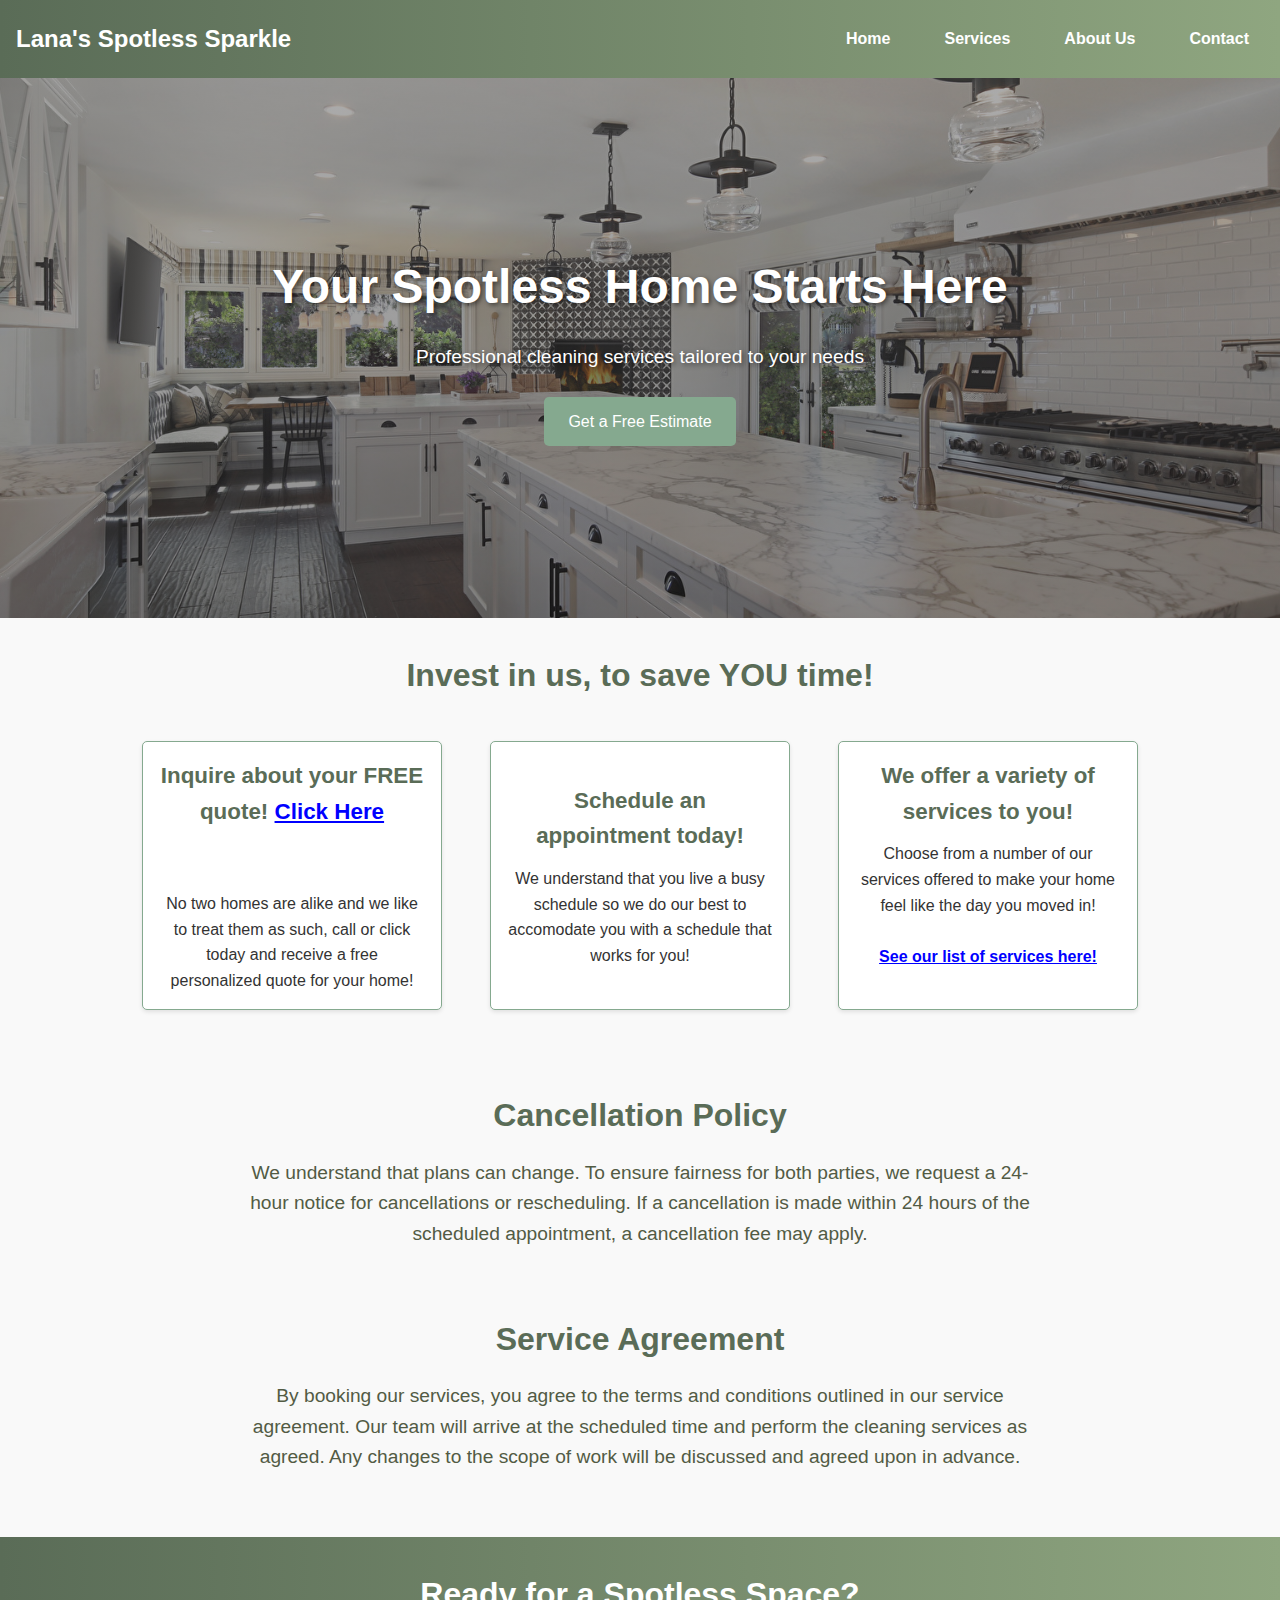
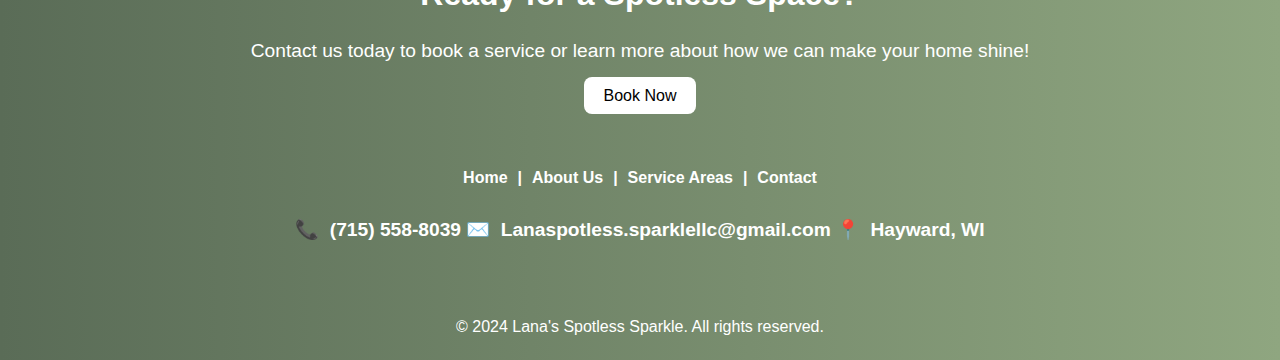
<file: index.html>
<!DOCTYPE html>
<html lang="en">
<head>
    <meta charset="UTF-8">
    <meta name="viewport" content="width=device-width, initial-scale=1.0">
    <title>Cleaning Business - Home</title>
    <link rel="icon" href="favicon3.jpg" type="image/jpeg">
    <link rel="stylesheet" href="styles-home.css">
    <link rel="stylesheet" href="styles-about.css">
    <link rel="stylesheet" href="styles-services.css">
</head>
<body>
    <!-- Header -->
    <header>
        <div class="logo">Lana's Spotless Sparkle</div>
        <nav>
            <ul class="nav-list">
                <li><a href="index.html">Home</a></li>
                <li><a href="services.html">Services</a></li>
                <li><a href="about-us.html">About Us</a></li>
                <li><a href="contact.html">Contact</a></li>
            </ul>
            <!-- Hamburger Icon -->
            <div class="hamburger" id="hamburger">
                <span></span>
                <span></span>
                <span></span>
            </div>
        </nav>
    </header>

    <!-- Hero Section -->
    <section class="hero">
        <h1>Your Spotless Home Starts Here</h1>
        <p>Professional cleaning services tailored to your needs</p>
        <a href="contact.html" class="btn">Get a Free Estimate</a>
    </section>

    <!-- Services Section -->
    <section id="services" class="services">
        <h2 class="bottom-header">Invest in us, to save YOU time!</h2>
        <h3 class="bottom-textbox-header"></h3>
        <div class="services-container">
            <div class="service-item-quote">
                <h3>Inquire about your FREE quote! <a class="free-quote-link" href="#contact">Click Here</a></h3>
                <p>No two homes are alike and we like to treat them as such,
                    call or click today and receive a free personalized quote 
                    for your home!
                </p>
            </div>
            <div class="service-item-booking">
                <h3>Schedule an appointment today!</h3>
                <p>We understand that you live a busy schedule so we do our best to accomodate you
                    with a schedule that works for you!
                </p>
            </div>
            <div class="service-item-types">
                <h3>We offer a variety of services to you!</h3>
                <p>Choose from a number of our services offered to make your home feel like the day you
                    moved in! <br><br><a class="services-link" href="services.html">See our list of services here!</a>
                </p>
            </div>
        
        </div>
    </section>

    <!-- Cancellation Policy Section -->
    <section id="cancellation-policy" class="policy-section">
        <h2>Cancellation Policy</h2>
        <p>We understand that plans can change. To ensure fairness for both parties, we request a 24-hour notice for cancellations or rescheduling. If a cancellation is made within 24 hours of the scheduled appointment, a cancellation fee may apply.</p>
    </section>

    <!-- Service Agreement Section -->
    <section id="service-agreement" class="agreement-section">
        <h2>Service Agreement</h2>
        <p>By booking our services, you agree to the terms and conditions outlined in our service agreement. Our team will arrive at the scheduled time and perform the cleaning services as agreed. Any changes to the scope of work will be discussed and agreed upon in advance.</p>
    </section>

    <!-- Call-to-Action Section -->
    <section id="call-to-action">
        <h2>Ready for a Spotless Space?</h2>
        <p>Contact us today to book a service or learn more about how we can make your home shine!</p>
        <a href="contact.html" class="cta-button">Book Now</a>
    </section>
</section>

<!-- Call-to-Action Section -->
<section id="call-to-action">
    <div class="cta-content">
        <!-- Navigation Links -->
        <nav class="cta-nav">
            <ul>
                <li><a href="index.html">Home</a></li>
                <li>|</li>
                <li><a href="about-us.html">About Us</a></li>
                <li>|</li>
                <li><a href="services.html">Service Areas</a></li>
                <li>|</li>
                <li><a href="contact.html">Contact</a></li>
            </ul>
        </nav>
        <!-- Contact Information -->
        <div class="cta-contact">
            <p>
                <a href="contact.html"><span class="cta-icon">📞</span> (715) 558-8039</a>
                <a href="contact.html"><span class="cta-icon">✉️</span> Lanaspotless.sparklellc@gmail.com</a>
                <a href="contact.html"><span class="cta-icon">📍</span> Hayward, WI</a>
            </p>
        </div>
    </div>
</section>

    <!-- Footer -->
    <footer>
        <p>&copy; 2024 Lana's Spotless Sparkle. All rights reserved.</p>
    </footer>

    <!-- JavaScript -->
    <script>
        document.getElementById('hamburger').addEventListener('click', function() {
            console.log('Hamburger clicked!'); // Check if the click is registered
            const navList = document.querySelector('header nav ul');
            navList.classList.toggle('nav-active');
        });
    </script>
</body>
</html>
</file>
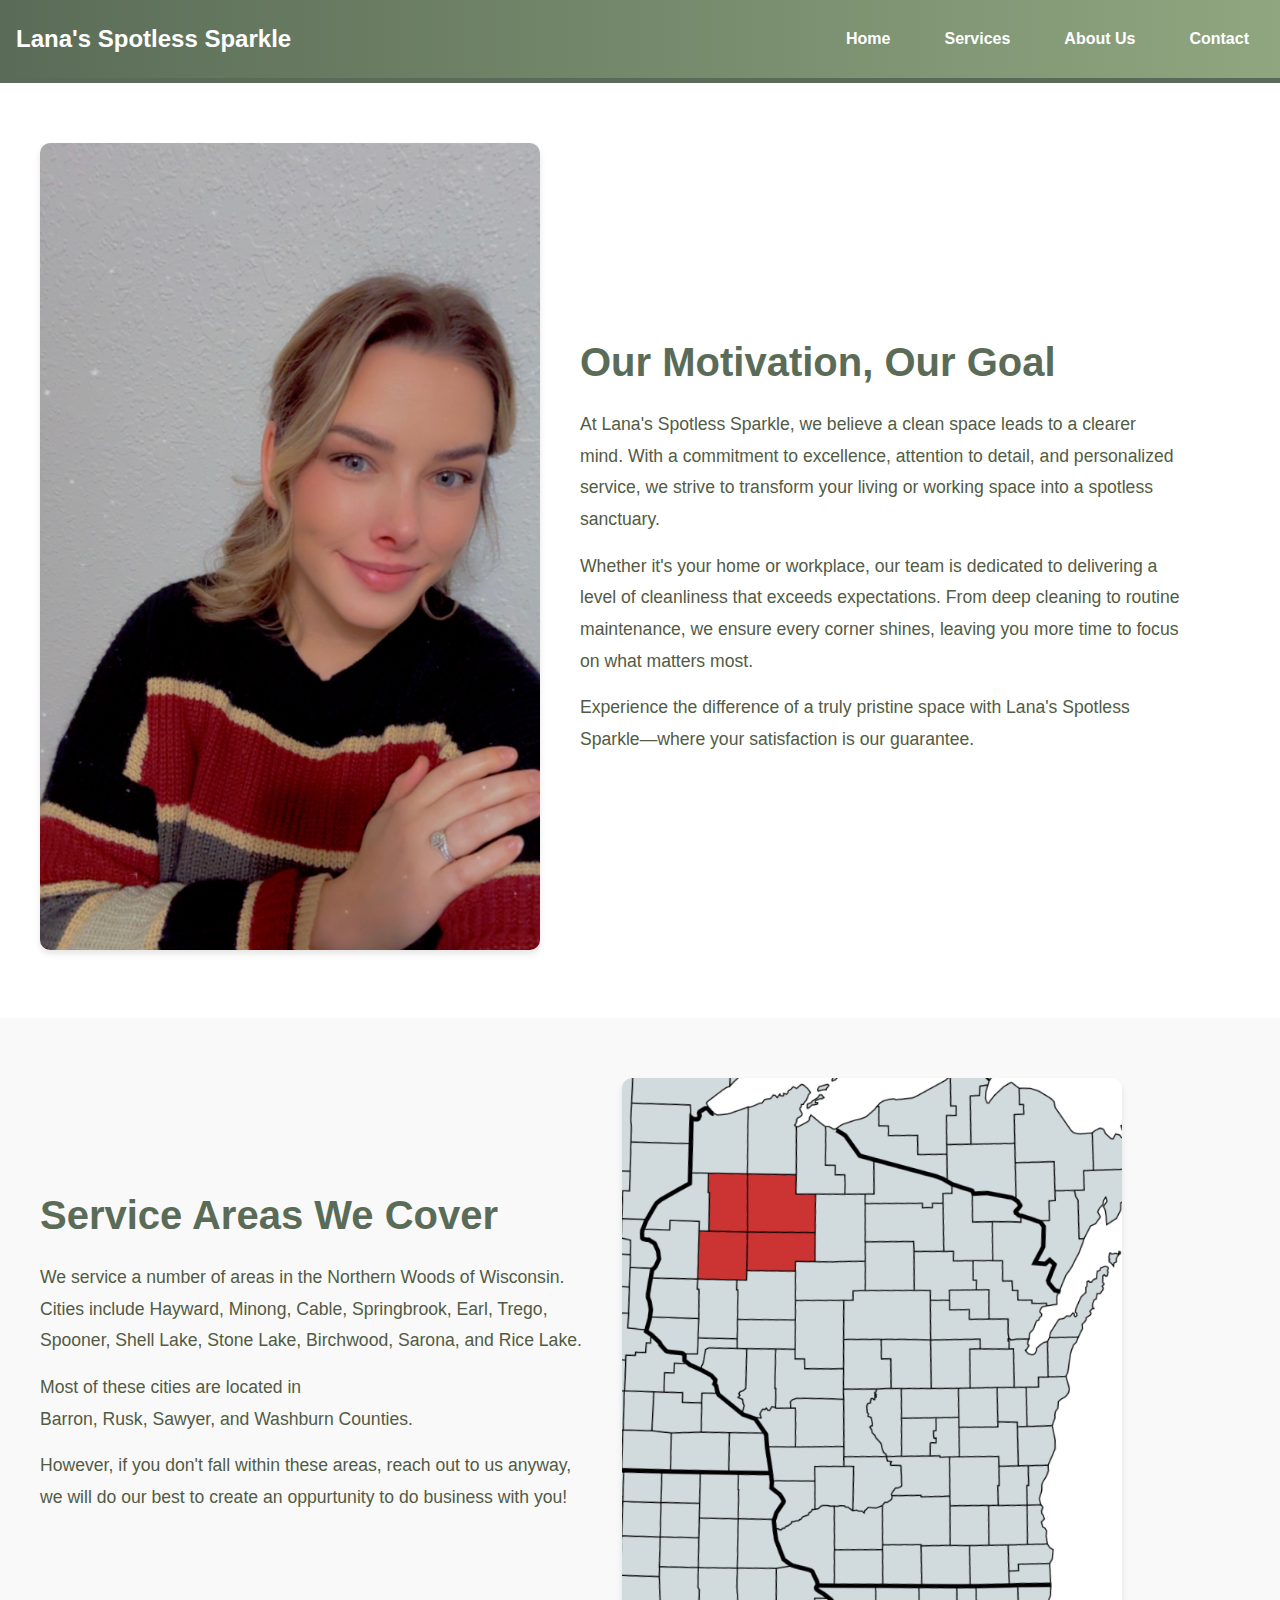
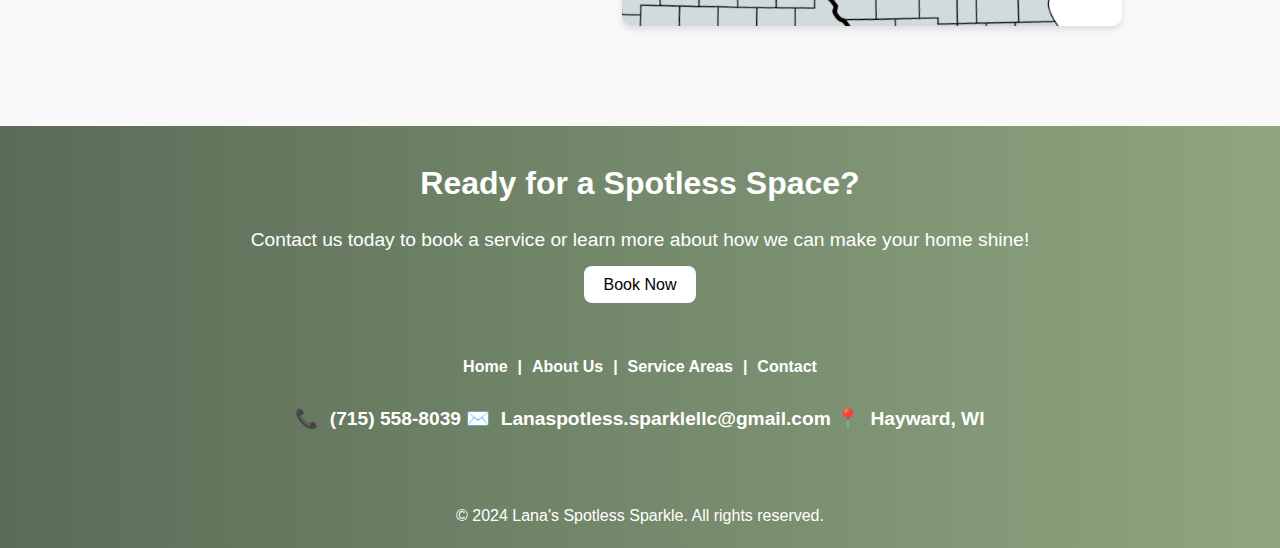
<file: about-us.html>
<!DOCTYPE html>
<html lang="en">
<head>
    <meta charset="UTF-8">
    <meta name="viewport" content="width=device-width, initial-scale=1.0">
    <title>Cleaning Business - About Us</title>
    <link rel="icon" href="favicon3.jpg" type="image/jpeg">
    <link rel="stylesheet" href="styles-home.css">
    <link rel="stylesheet" href="styles-about.css">
    <link rel="stylesheet" href="styles-services.css">
</head>
<body>
    <!-- Header -->
    <header>
        <div class="logo">Lana's Spotless Sparkle</div>
        <nav>
            <ul class="nav-list">
                <li><a href="index.html">Home</a></li>
                <li><a href="services.html">Services</a></li>
                <li><a href="about-us.html">About Us</a></li>
                <li><a href="contact.html">Contact</a></li>
            </ul>
            <div class="hamburger" id="hamburger">
                <span></span>
                <span></span>
                <span></span>
            </div>
        </nav>
    </header>

    <!-- About Us Section -->
    <section class="about-us-section">
        <div class="about-us-content">
            <!-- Left Image -->
            <div class="about-us-image">
                <img src="/assets/portrait-img.JPEG" alt="Team Portrait">
            </div>
            <!-- Right Text -->
            <div class="about-us-text">
                <h2>Our Motivation, Our Goal</h2>
                <p>
                    At Lana's Spotless Sparkle, we believe a clean space leads to a clearer mind.
                    With a commitment to excellence, attention to detail, and personalized service,
                    we strive to transform your living or working space into a spotless sanctuary.
                </p>
                <p>
                    Whether it's your home or workplace, our team is dedicated to delivering a level
                    of cleanliness that exceeds expectations. From deep cleaning to routine maintenance,
                    we ensure every corner shines, leaving you more time to focus on what matters most.
                </p>
                <p>
                    Experience the difference of a truly pristine space with Lana's Spotless Sparkle—where
                    your satisfaction is our guarantee.
                </p>
            </div>
        </div>
    </section>

    <!-- Travel Section -->
    <section class="travel-section">
        <div class="travel-content">
            <!-- Left Text -->
            <div class="map-text">
                <h2>Service Areas We Cover</h2>
                <p>
                    We service a number of areas in the Northern Woods of Wisconsin.<br>
                    Cities include Hayward, Minong, Cable, Springbrook, Earl, Trego,<br>
                    Spooner, Shell Lake, Stone Lake, Birchwood, Sarona, and Rice Lake.
                </p>
                <p>
                    Most of these cities are located in<br>
                    Barron, Rusk, Sawyer, and Washburn Counties.
                </p>

                <p>However, if you don't fall within these areas, reach out to us anyway,<br>
                we will do our best to create an oppurtunity to do business with you! </p>
            </div>
            <!-- Right Image -->
            <div class="map-image">
                <img src="/assets/MapChart_Map.png" alt="Map of Service Areas">
            </div>
        </div>
    </section>

    <!-- Call-to-Action Section -->
    <section id="call-to-action">
        <h2>Ready for a Spotless Space?</h2>
        <p>Contact us today to book a service or learn more about how we can make your home shine!</p>
        <a href="contact.html" class="cta-button">Book Now</a>
    </section>
</section>

<!-- Call-to-Action Section -->
<section id="call-to-action">
    <div class="cta-content">
        <!-- Navigation Links -->
        <nav class="cta-nav">
            <ul>
                <li><a href="index.html">Home</a></li>
                <li>|</li>
                <li><a href="about-us.html">About Us</a></li>
                <li>|</li>
                <li><a href="services.html">Service Areas</a></li>
                <li>|</li>
                <li><a href="contact.html">Contact</a></li>
            </ul>
        </nav>
        <!-- Contact Information -->
        <div class="cta-contact">
            <p>
                <a href="contact.html"><span class="cta-icon">📞</span> (715) 558-8039</a>
                <a href="contact.html"><span class="cta-icon">✉️</span> Lanaspotless.sparklellc@gmail.com</a>
                <a href="contact.html"><span class="cta-icon">📍</span> Hayward, WI</a>
            </p>
        </div>
    </div>
</section>

    <!-- Footer -->
    <footer>
        <p>&copy; 2024 Lana's Spotless Sparkle. All rights reserved.</p>
    </footer>
</body>
</html>
</file>
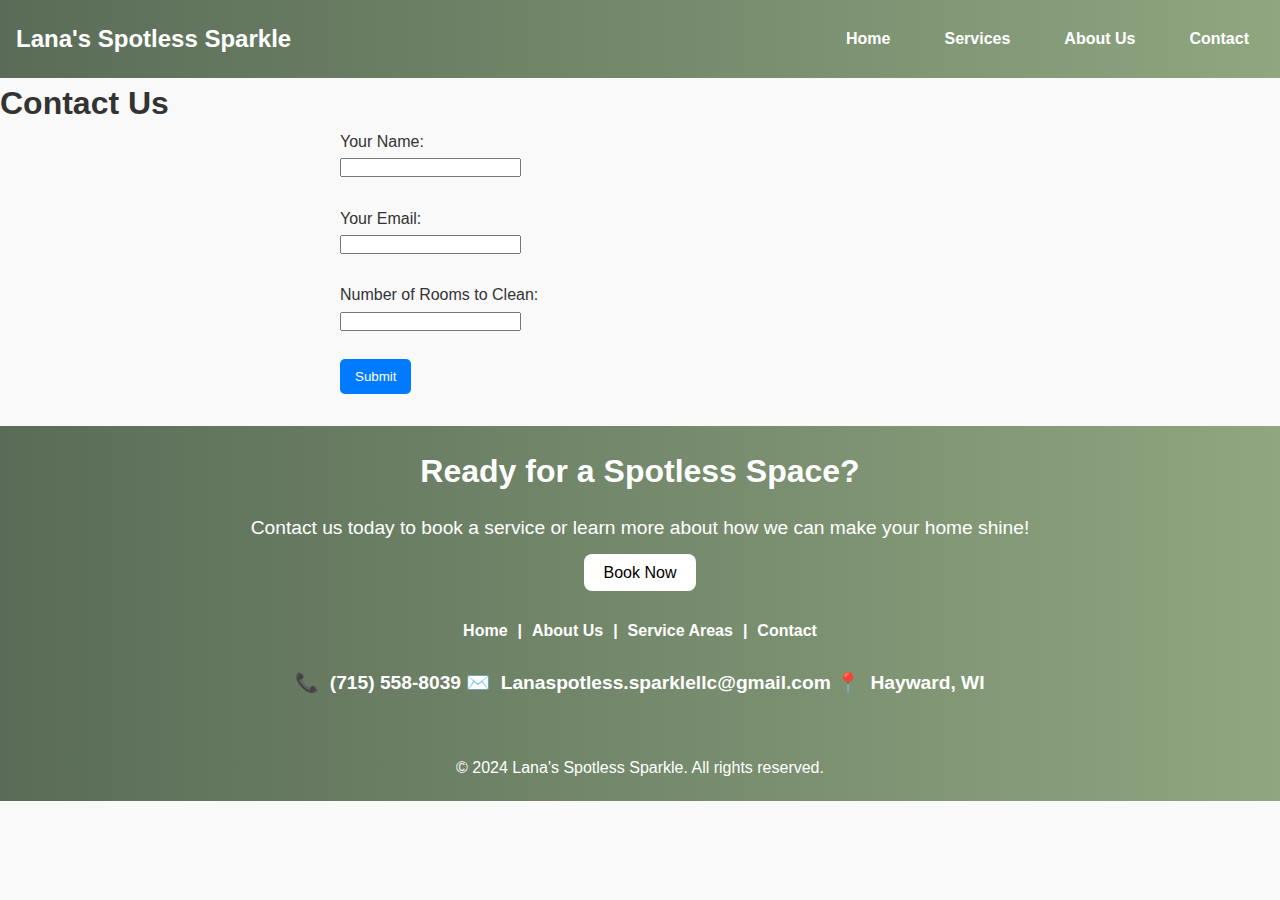
<file: contact.html>
<!DOCTYPE html>
<html lang="en">
<head>
    <meta charset="UTF-8">
    <meta name="viewport" content="width=device-width, initial-scale=1.0">
    <title>Cleaning Business - About Us</title>
    <link rel="icon" href="favicon3.jpg" type="image/jpeg">
    <link rel="stylesheet" href="styles-home.css">
    <link rel="stylesheet" href="styles-about.css">
    <link rel="stylesheet" href="styles-services.css">
    <link rel="stylesheet" href="styles-contact.css">

</head>
<body>
    <!-- Header -->
    <header>
        <div class="logo">Lana's Spotless Sparkle</div>
        <nav>
            <ul class="nav-list">
                <li><a href="index.html">Home</a></li>
                <li><a href="services.html">Services</a></li>
                <li><a href="about-us.html">About Us</a></li>
                <li><a href="contact.html">Contact</a></li>
            </ul>
            <div class="hamburger" id="hamburger">
                <span></span>
                <span></span>
                <span></span>
            </div>
        </nav>
    </header>

    <!-- FORM SECTION START -->
    <h1>Contact Us</h1>
    <form action="https://formsubmit.co/kenneth.h51533@gmail.com" method="POST">
        <label for="name">Your Name:</label><br>
        <input type="text" id="name" name="name" required><br><br>

        <label for="email">Your Email:</label><br>
        <input type="email" id="email" name="email" required><br><br>

        <label for="rooms">Number of Rooms to Clean:</label><br>
        <input type="number" id="rooms" name="rooms" min="1" required><br><br>

        <div id="roomsContainer"></div>

        <button type="submit">Submit</button>
    </form>

    <script>
        const roomsInput = document.getElementById('rooms');
        const roomsContainer = document.getElementById('roomsContainer');

        roomsInput.addEventListener('input', () => {
            const numRooms = parseInt(roomsInput.value) || 0;
            roomsContainer.innerHTML = ''; // Clear previous rooms

            for (let i = 1; i <= numRooms; i++) {
                const roomDiv = document.createElement('div');
                roomDiv.className = 'room-section';
                roomDiv.innerHTML = `
                    <h3>Room ${i}</h3>
                    <label for="roomType${i}">Type of Room:</label>
                    <select id="roomType${i}" name="roomType${i}" required>
                        <option value="Bathroom">Bathroom</option>
                        <option value="Bedroom">Bedroom</option>
                        <option value="Kitchen">Kitchen</option>
                        <option value="Living Room">Living Room</option>
                        <option value="Laundry Room">Laundry Room</option>
                    </select><br><br>

                    <label for="roomSize${i}">Estimated Square Footage (if applicable):</label>
                    <input type="number" id="roomSize${i}" name="roomSize${i}" min="0"><br><br>

                    <label for="services${i}">Services:</label>
                    <select id="services${i}" name="services${i}" multiple>
                        <optgroup label="Standard Cleaning">
                            <option value="Clean Tub/Shower">Clean Tub/Shower</option>
                            <option value="Vacuum Floors">Vacuum Floors</option>
                            <option value="Mop Floors">Mop Floors</option>
                            <option value="Clean Countertops">Clean Countertops</option>
                        </optgroup>
                        <optgroup label="Deep Cleaning">
                            <option value="Deep Clean Toilet">Deep Clean Toilet</option>
                            <option value="Spot Clean Walls">Spot Clean Walls</option>
                            <option value="Dust Vents">Dust Vents</option>
                        </optgroup>
                    </select><br><br>
                `;
                roomsContainer.appendChild(roomDiv);
            }
        });

        document.getElementById('cleaningForm').addEventListener('submit', (e) => {
            e.preventDefault(); // Prevent the form from refreshing the page
            const formData = new FormData(e.target);

            fetch('/submit-form', {
                method: 'POST',
                body: formData,
            })
                .then(response => {
                    if (response.ok) {
                        alert('Form submitted successfully!');
                        e.target.reset();
                        roomsContainer.innerHTML = '';
                    } else {
                        alert('There was an error submitting the form.');
                    }
                })
                .catch(error => {
                    console.error('Error:', error);
                    alert('There was an error submitting the form.');
                });
        });
    </script>

     <!-- FORM SECTION END -->



     <!-- Call-to-Action Section -->
     <section id="call-to-action">
        <h2>Ready for a Spotless Space?</h2>
        <p>Contact us today to book a service or learn more about how we can make your home shine!</p>
        <a href="contact.html" class="cta-button">Book Now</a>
    </section>
</section>

<!-- Call-to-Action Section -->
<section id="call-to-action">
    <div class="cta-content">
        <!-- Navigation Links -->
        <nav class="cta-nav">
            <ul>
                <li><a href="index.html">Home</a></li>
                <li>|</li>
                <li><a href="about-us.html">About Us</a></li>
                <li>|</li>
                <li><a href="services.html">Service Areas</a></li>
                <li>|</li>
                <li><a href="contact.html">Contact</a></li>
            </ul>
        </nav>
        <!-- Contact Information -->
        <div class="cta-contact">
            <p>
                <a href="contact.html"><span class="cta-icon">📞</span> (715) 558-8039</a>
                <a href="contact.html"><span class="cta-icon">✉️</span> Lanaspotless.sparklellc@gmail.com</a>
                <a href="contact.html"><span class="cta-icon">📍</span> Hayward, WI</a>
            </p>
        </div>
    </div>
</section>

    <!-- Footer -->
    <footer>
        <p>&copy; 2024 Lana's Spotless Sparkle. All rights reserved.</p>
    </footer>
</body>
</html>
</file>
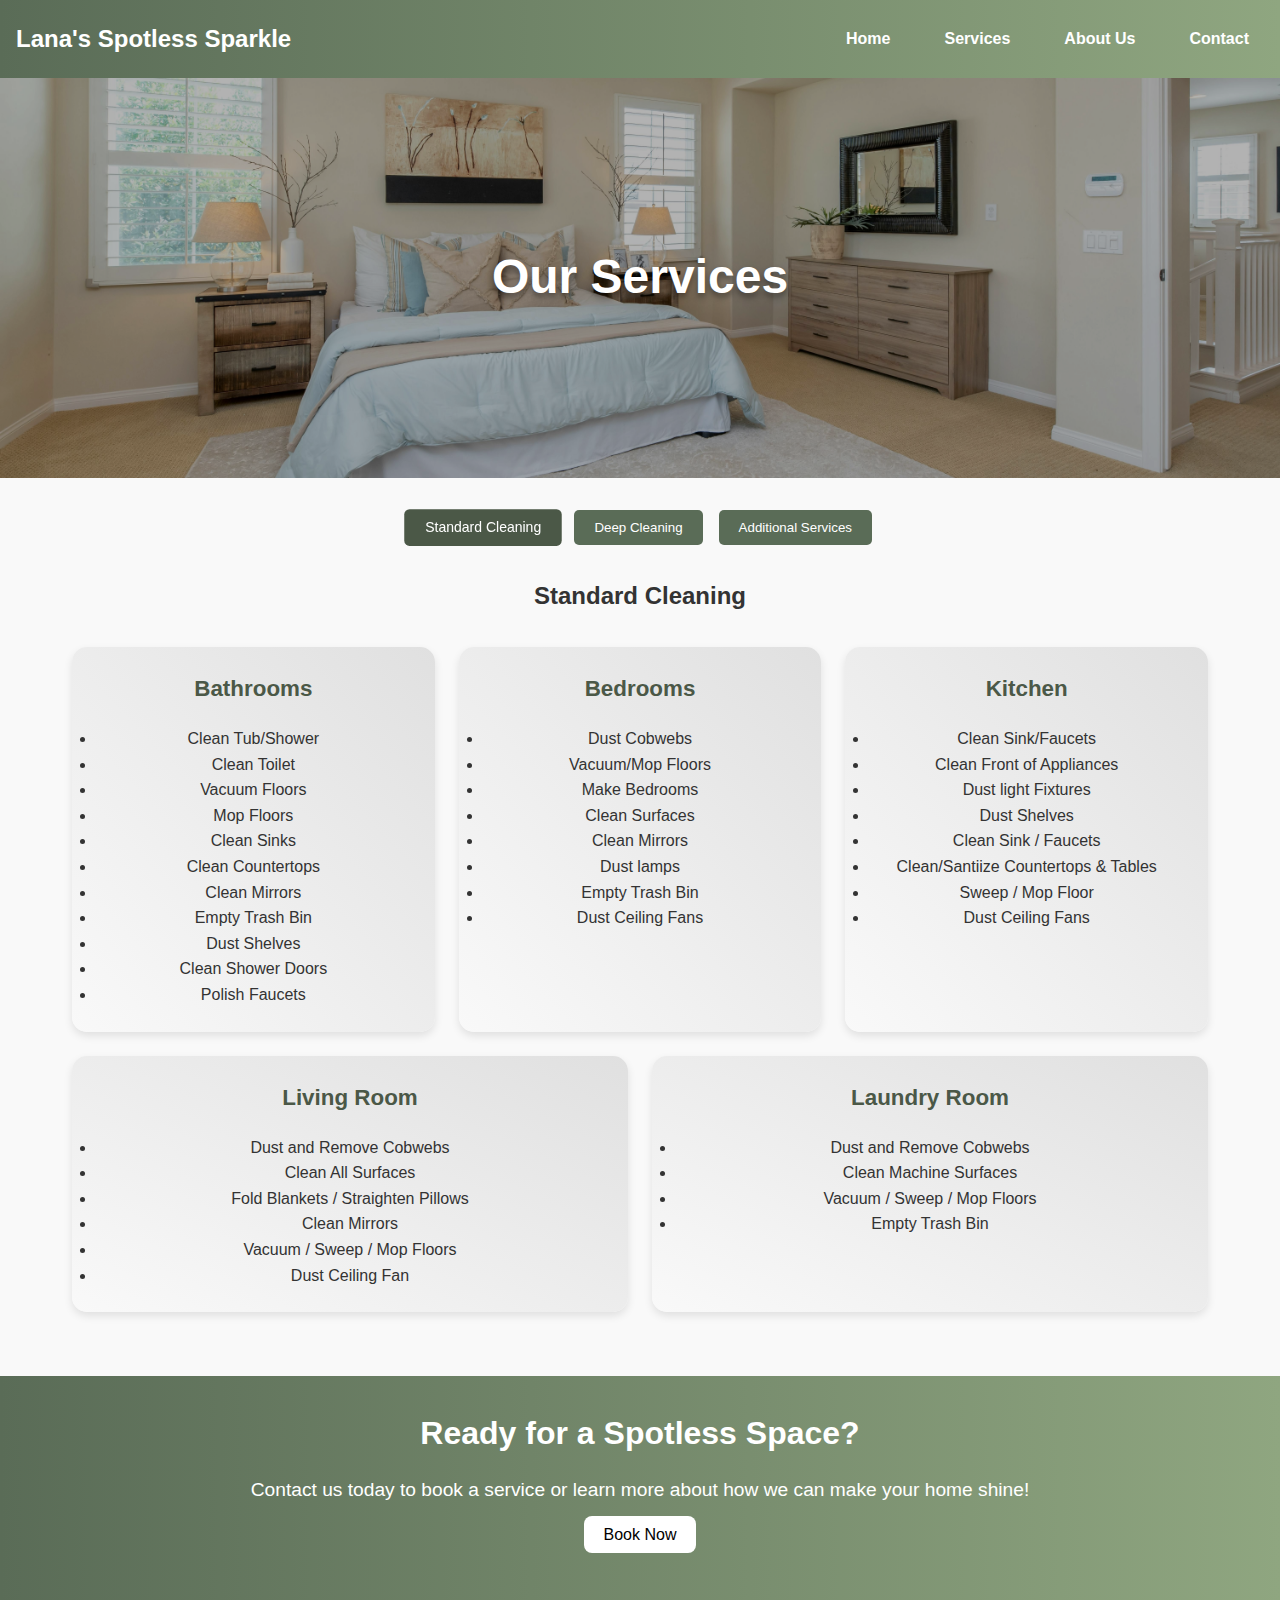
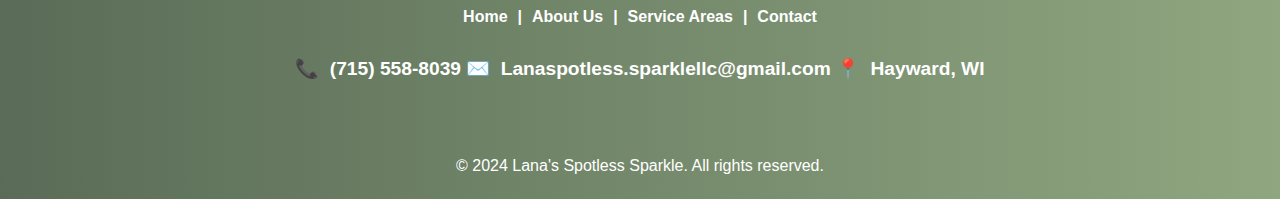
<file: services.html>
<!DOCTYPE html>
<html lang="en">
<head>
    <meta charset="UTF-8">
    <meta name="viewport" content="width=device-width, initial-scale=1.0">
    <title>Cleaning Business - Services</title>
    <link rel="icon" href="/assets/favicons/favicon3.jpg" type="image/jpeg">
    <link rel="stylesheet" href="styles-home.css">
    <link rel="stylesheet" href="styles-about.css">
    <link rel="stylesheet" href="styles-services.css">
</head>
<body>
    <!-- Header -->
    <header>
        <div class="logo">Lana's Spotless Sparkle</div>
        <nav>
            <ul class="nav-list">
                <li><a href="index.html">Home</a></li>
                <li><a href="services.html">Services</a></li>
                <li><a href="about-us.html">About Us</a></li>
                <li><a href="contact.html">Contact</a></li>
            </ul>
            <div class="hamburger" id="hamburger">
                <span></span>
                <span></span>
                <span></span>
            </div>
        </nav>
    </header>

    <!-- Hero Section -->
    <section class="hero-section">
        <img src="/assets/stock-images/stock-image-bedroom.jpg" alt="Our Services" class="hero-image">
        <div class="hero-overlay">
            <h1>Our Services</h1>
        </div>
    </section>

    <!-- Services Section -->
    <section id="services">
        <!-- Tab Buttons -->
        <div class="tabs">
            <button class="tab-btn active" data-tab="standard">Standard Cleaning</button>
            <button class="tab-btn" data-tab="deep">Deep Cleaning</button>
            <button class="tab-btn" data-tab="additional">Additional Services</button>
        </div>

        <!-- Standard Cleaning Content -->
        <div class="tab-content active" id="standard">
            <h2>Standard Cleaning</h2>
            <div class="service-grid">
                <!-- Bathrooms -->
                <div class="service-card">
                    <h3>Bathrooms</h3>
                    <ul>
                        <li>Clean Tub/Shower</li>
                        <li>Clean Toilet</li>
                        <li>Vacuum Floors</li>
                        <li>Mop Floors</li>
                        <li>Clean Sinks</li>
                        <li>Clean Countertops</li>
                        <li>Clean Mirrors</li>
                        <li>Empty Trash Bin</li>
                        <li>Dust Shelves</li>
                        <li>Clean Shower Doors</li>
                        <li>Polish Faucets</li>
                        
                    </ul>
                </div>
                <!-- Bedrooms -->
                <div class="service-card">
                    <h3>Bedrooms</h3>
                    <ul>
                        <li>Dust Cobwebs</li>
                        <li>Vacuum/Mop Floors</li>
                        <li>Make Bedrooms</li>
                        <li>Clean Surfaces</li>
                        <li>Clean Mirrors</li>
                        <li>Dust lamps</li>
                        <li>Empty Trash Bin</li>
                        <li>Dust Ceiling Fans</li>
                    </ul>
                </div>
                <!-- Kitchen -->
                <div class="service-card">
                    <h3>Kitchen</h3>
                    <ul>
                        <li>Clean Sink/Faucets</li>
                        <li>Clean Front of Appliances</li>
                        <li>Dust light Fixtures</li>
                        <li>Dust Shelves</li>
                        <li>Clean Sink / Faucets</li>
                        <li>Clean/Santiize Countertops & Tables</li>
                        <li>Sweep / Mop Floor</li>
                        <li>Dust Ceiling Fans</li>
                    </ul>
                </div>
                <!-- Living Room -->
                <div class="service-card">
                    <h3>Living Room</h3>
                    <ul>
                        <li>Dust and Remove Cobwebs</li>
                        <li>Clean All Surfaces</li>
                        <li>Fold Blankets / Straighten Pillows</li>
                        <li>Clean Mirrors</li>
                        <li>Vacuum / Sweep / Mop Floors</li>
                        <li>Dust Ceiling Fan</li>
                    </ul>
                </div>
                 <!-- Laundry Rooms -->
                 <div class="service-card">
                    <h3>Laundry Room</h3>
                    <ul>
                        <li>Dust and Remove Cobwebs</li>
                        <li>Clean Machine Surfaces</li>
                        <li>Vacuum / Sweep / Mop Floors</li>
                        <li>Empty Trash Bin</li>
                    </ul>
                </div>
            </div>
        </div>

        <!-- Deep Cleaning Content -->
        <div class="tab-content" id="deep">
            <h2>Deep Cleaning</h2>
            <div class="service-grid">
                <div class="service-card">
                    <h3>Bathrooms</h3>
                    <ul>
                        <li>Deep Clean Toilet / Outside of toilet</li>
                        <li>Spot Clean Walls</li>
                        <li>Dust Vents / registers</li>
                        <li>Clean Mirrors</li>
                        <li>Clean Doors / handles</li>
                        <li>Dust Blinds</li>
                        <li>Clean light Fixtures</li>
                        <li>Clean Windows</li>
                        <li>clean Baseboards</li>
                        <li>Wipe light switches</li>
                        <li>Wipe wall behind toilet</li>
                        <li>Clean exhaust fan</li>
                        <li>Wipe Cabinet doors</li>
                        <li>Move items on counters to clean underneath them</li>
                        <li>Polish faucets / fixtures</li>
                        <li>Remove hard water stains</li>
                    </ul>
                </div>
                <!-- Bedrooms Deep Clean -->
                <div class="service-card">
                    <h3>Bedrooms</h3>
                    <ul>
                        <li>Dust Ceiling Fans</li>
                        <li>Dust Vents / registers</li>
                        <li>Spot Clean Walls</li>
                        <li>Clean Mirrors</li>
                        <li>Clean Doors / handles</li>
                        <li>Dust Blinds</li>
                        <li>Clean light Fixtures</li>
                        <li>Clean Windows</li>
                        <li>Clean Baseboards</li>
                        <li>Wipe Light Switches</li>
                        <li>Spot Clean Doors</li>
                    </ul>
                </div>
                <!-- Kitchen Deep Clean -->
                <div class="service-card">
                    <h3>Kitchen</h3>
                    <ul>
                        <li>Clean Under items on counters</li>
                        <li>Wipe Cabinet Doors</li>
                        <li>Spot Clean Walls</li>
                        <li>Clean inside oven</li>
                        <li>Wipe Backsplash</li>
                        <li>Clean inside microwave</li>
                        <li>Clean light Fixtures</li>
                        <li>Clean top of Fridge</li>
                        <li>Clean Windows</li>
                        <li>Clean Baseboards</li>
                        <li>Wipe Light Switches</li>
                        <li>Spot Clean Doors</li>
                    </ul>
                </div>
                <!-- Hallways Deep Clean -->
                <div class="service-card">
                    <h3>Hallways</h3>
                    <ul>
                        <li>Dust Vents / registers</li>
                        <li>Spot Clean Walls</li>
                        <li>Clean Mirrors</li>
                        <li>Clean Doors / handles</li>
                        <li>Clean light Fixtures</li>
                        <li>Clean Windows</li>
                        <li>Clean Baseboards</li>
                        <li>Wipe Light Switches</li>
                        <li>Spot Clean Doors</li>
                    </ul>
                </div>
            </div>
        </div>

        <!-- Additional Services Content -->
        <div class="tab-content" id="additional">
            <h2>Additional Services</h2>
            <div class="additional-grid">
                <div class="additional-item">Wash Windows</div>
                <div class="additional-item">Organize Clutter</div>
                <div class="additional-item">Clean Baseboards</div>
                <div class="additional-item">Scrub Carpets</div>
                <div class="additional-item">Change Linens</div>
                <div class="additional-item">Clean Inside Appliances</div>
            </div>
        </div>
    </section>

        <!-- Call-to-Action Section -->
        <section id="call-to-action">
            <h2>Ready for a Spotless Space?</h2>
            <p>Contact us today to book a service or learn more about how we can make your home shine!</p>
            <a href="contact.html" class="cta-button">Book Now</a>
        </section>
    </section>

    <!-- Call-to-Action Section -->
    <section id="call-to-action">
        <div class="cta-content">
            <!-- Navigation Links -->
            <nav class="cta-nav">
                <ul>
                    <li><a href="index.html">Home</a></li>
                    <li>|</li>
                    <li><a href="about-us.html">About Us</a></li>
                    <li>|</li>
                    <li><a href="services.html">Service Areas</a></li>
                    <li>|</li>
                    <li><a href="contact.html">Contact</a></li>
                </ul>
            </nav>
            <!-- Contact Information -->
            <div class="cta-contact">
                <p>
                    <a href="contact.html"><span class="cta-icon">📞</span> (715) 558-8039</a>
                    <a href="contact.html"><span class="cta-icon">✉️</span> Lanaspotless.sparklellc@gmail.com</a>
                    <a href="contact.html"><span class="cta-icon">📍</span> Hayward, WI</a>
                </p>
            </div>
        </div>
    </section>

    <!-- Footer -->
    <footer>
        <p>&copy; 2024 Lana's Spotless Sparkle. All rights reserved.</p>
    </footer>

    <script src="services.js"></script>
</body>
</html>
</file>
<file: styles-services.css>
/* Hero Section Styling */
.hero-section {
    position: relative;
    width: 100%;
    height: 400px; /* Adjust the height as needed */
    overflow: hidden;
}

.hero-image {
    width: 100%;
    height: 100%;
    object-fit: cover;
    filter: brightness(70%); /* Slightly darken the image */
}

.hero-overlay {
    position: absolute;
    top: 0;
    left: 0;
    width: 100%;
    height: 100%;
    display: flex;
    justify-content: center;
    align-items: center;
}

.hero-overlay h1 {
    color: white;
    font-size: 3rem;
    font-weight: bold;
    text-align: center;
    text-shadow: 0 4px 6px rgba(0, 0, 0, 0.4);
    margin: 0;
}


/* Tabs Navigation */
.tabs {
    display: flex;
    justify-content: center;
    gap: 1rem;
    margin: 2rem 0;
}

.tab-btn {
    background-color: #5a6c57;
    color: white;
    padding: 10px 20px;
    border: none;
    border-radius: 5px;
    cursor: pointer;
    transition: transform 0.3s ease, background-color 0.3s ease;
}

.tab-btn:hover, .tab-btn.active {
    background-color: #4b5847;
    transform: scale(1.05);
}

/* Tab Content */
.tab-content {
    display: none;
    text-align: center;
    margin-bottom: 2rem;
}

.tab-content.active {
    display: block;
}


/* Service Grid - Flexbox Centering */
.service-grid, .additional-grid {
    display: flex;
    flex-wrap: wrap; /* Allow the items to wrap onto new lines */
    justify-content: center; /* Center the items horizontally */
    gap: 1.5rem;
    padding: 2rem;
    width: 100%;
    max-width: 1200px; /* Optional: max width for the grid */
    margin: 0 auto; /* Center the grid container itself */
    transition: transform 0.3s ease;
}

/* Flex Items (Service Cards) */
.service-card, .additional-item {
    background: linear-gradient(to top right, #f9f9f9, #e0e0e0);
    border-radius: 15px;
    padding: 1.5rem;
    box-shadow: 0 4px 8px rgba(0, 0, 0, 0.1);
    transition: transform 0.3s ease, box-shadow 0.3s ease, background-color 0.3s ease;
    text-align: center;
    overflow: hidden; /* Ensures no content overflows */
    position: relative;
    transition: all 0.3s ease;
    flex: 1 0 280px; /* Allow items to grow/shrink but have a minimum width of 280px */
}

.service-card:hover, .additional-item:hover {
    transform: scale(1.05);
    box-shadow: 0 12px 20px rgba(0, 0, 0, 0.2);
    background-color: #eaeaea;
}

/* Add Icon Hover Effects */
.service-card img {
    width: 50px;
    margin-bottom: 1rem;
    transition: transform 0.3s ease;
}

.service-card:hover img {
    transform: rotate(20deg);
}

/* Service Card Titles */
h3 {
    font-size: 1.4rem;
    font-weight: bold;
    color: #4b5847;
    margin-bottom: 1.2rem;
    transition: color 0.3s ease;
}

.service-card:hover h3 {
    color: #2a2a2a;
}

/* Add Description Text for More Engaging Design */
.service-card p {
    font-size: 1rem;
    color: #555;
    margin-top: 1rem;
    opacity: 0;
    transition: opacity 0.3s ease;
}

.service-card:hover p {
    opacity: 1;
}

/* Responsive Design */
@media (max-width: 768px) {
    .tabs {
        flex-direction: column;
    }
    .tab-btn {
        width: 100%;
    }
}

/* Call-to-Action Section */
#call-to-action {
    text-align: center;
    background: linear-gradient(to right, #5a6c57, #8fa680);
    color: white;
    padding: 2rem;
    margin-top: 2rem;
    margin-bottom: -2.5rem;
    /* border-radius: 12px; */
}

#call-to-action h2 {
    font-size: 2rem;
    margin-bottom: 1rem;
}

#call-to-action p {
    font-size: 1.2rem;
    margin-bottom: 1rem;
}

.cta-button {
    background: white;
    color: #000;
    padding: 10px 20px;
    text-decoration: none;
    font-size: 1rem;
    border-radius: 8px;
    transition: transform 0.3s ease, background-color 0.3s ease;
}

.cta-button:hover {
    transform: scale(1.1);
    background-color: #5795d7;
}

/* Icons */
.service-card img {
    width: 50px;
    margin-bottom: 1rem;
}
</file>
<file: styles-home.css>
/* Basic Reset */
* {
    margin: 0;
    padding: 0;
    box-sizing: border-box;
    font-family: Arial, sans-serif;
}

body {
    line-height: 1.6;
    color: #333;
}

/* Header Styles */
header {
    position: sticky;
    top: 0;
    z-index: 10;
    background: linear-gradient(to right, #5a6c57, #8fa680);;
    color: #fff;
    padding: 1rem;
    display: flex;
    justify-content: space-between;
    align-items: center;
}

header .logo {
    font-size: 1.5rem;
    font-weight: bold;
}

header nav ul {
    list-style: none;
    display: flex;
}

header nav ul li {
    margin-left: 1.5rem;
}

header nav ul li a {
    color: #fff;
    text-decoration: none;
    font-weight: bold;
    padding: 10px 15px; /* Add padding to make anchors clickable */
    display: inline-block; /* Ensure scaling affects the entire anchor box */
    transition: transform 0.3s ease, color 0.3s ease; /* Smooth transitions */
}

header nav ul li a:hover {
    transform: scale(1.1); /* Slight enlargement of the entire anchor */
    color: #007bff; /* Highlight color */
    background-color: rgba(255, 255, 255, 0.2); /* Optional background for hover */
    border-radius: 5px; /* Rounded corners for better aesthetics */
}

/* Hamburger Icon */
.hamburger {
    display: none;
    flex-direction: column;
    justify-content: space-between;
    width: 30px;
    height: 25px;
    cursor: pointer;
}

.hamburger span {
    display: block;
    width: 100%;
    height: 4px;
    background-color: #fff;
    border-radius: 2px;
}

.hero {
    background: linear-gradient(rgba(97, 96, 96, 0.5), rgba(0, 0, 0, 0.5)),url('./assets/stock-images/stock-house-image.jpg') center center / cover no-repeat, #D3F1DF; 
    background-attachment: fixed;
    height: 60vh;
    color: #525B44;
    display: flex;
    flex-direction: column;
    justify-content: center;
    align-items: center;
    text-align: center;
}

.hero h1 {
    font-size: 3rem;
    margin-bottom: 1rem;
    color: #fff;
    text-shadow: 2px 2px 5px rgba(0, 0, 0, 0.5); /* Add a shadow for better readability */
}

.hero p {
    font-size: 1.2rem;
    margin-bottom: 1.5rem;
    color: #fff;
    text-shadow: 2px 2px 5px rgba(0, 0, 0, 0.5); /* Add a shadow for better readability */
}

.hero .btn {
    padding: 0.75rem 1.5rem;
    background-color: #85A98F;
    color: #fff;
    text-decoration: none;
    font-size: 1rem;
    border-radius: 5px;
}

.hero .btn:hover {
    background-color: #6D8E70;
    transform: scale(1.05);
}

/* Services Section */
.services {
    padding: 2rem;
    text-align: center;
    background-color: #F9F9F9;
}

.bottom-header {
    margin-bottom: 1.5rem;
    font-size: 2rem;
    color: #5A6C57;
}

.services-container {
    display: flex;
    flex-wrap: wrap;
    flex-direction: row;
    justify-content: center;
    gap: 1rem;
}

.services h2 {
    margin-bottom: 1.5rem;
    font-size: 2rem;
    color: #5A6C57;
}


.services .service-item-quote {
    display: flex;
    flex-direction: column;
    justify-content: space-between;
    margin: 1rem;
    padding: 1rem;
    width: 300px;
    min-height: 200px;
    background: #fff;
    border: 1px solid #85A98F;
    border-radius: 5px;
    box-shadow: 0 2px 4px rgba(0, 0, 0, 0.1);
}

.services .service-item-booking {
    display: flex;
    flex-direction: column;
    justify-content: center;
    margin: 1rem;
    padding: 1rem;
    width: 300px;
    min-height: 200px;
    background: #fff;
    border: 1px solid #85A98F;
    border-radius: 5px;
    box-shadow: 0 2px 4px rgba(0, 0, 0, 0.1);
}

.services .service-item-types {
    display: flex;
    flex-direction: column;
    justify-content: space-between;
    margin: 1rem;
    padding: 1rem;
    width: 300px;
    min-height: 200px;
    background: #fff;
    border: 1px solid #85A98F;
    border-radius: 5px;
    box-shadow: 0 2px 4px rgba(0, 0, 0, 0.1);
}

.services h3 {
    margin-bottom: 0.75rem;
    color: #5A6C57;
}

.services .service-item p {
    font-size: 1rem;
    color: #525B44;
    flex-grow: 1; /* Ensures text area stretches to fill space */
}

.services .service-item-types p {
    padding-bottom: 1.5rem;
}

/* Default link color (blue) */
.services-link {
    color: blue;
    text-decoration: underline; /* Optional: removes the underline */
    font-weight: bold;
}

/* Color when the link is hovered over */
.free-quote-link:hover, .services-link:hover {
    color: purple; /* Change this to any shade you prefer */

}

/* Color after the link is clicked (visited) */
.free-quote-link ,.services-link:visited {
    color: blue; /* Ensures it goes back to blue */
}

/* Footer */
footer {
    background: linear-gradient(to right, #5a6c57, #8fa680);
    color: #fff;
    text-align: center;
    padding: 1rem 0;
    margin-top: 2rem;
}

/* cancellation and agreement section */

/* General Section Styles */
.policy-section, .agreement-section {
    padding: 2rem;
    text-align: center;
    background-color: #F9F9F9;
}

.policy-section h2, .agreement-section h2 {
    margin-bottom: 1rem;
    font-size: 2rem;
    color: #5A6C57;
}

.policy-section p, .agreement-section p {
    font-size: 1.2rem;
    color: #525B44;
    max-width: 800px;
    margin: 0 auto;
}


/* Responsive Navigation */
@media screen and (max-width: 768px) {
    header nav ul {
        display: none;
        flex-direction: column;
        width: 100%;
        position: absolute;
        top: 60px;
        left: 0;
        background-color: #85A98F;
        padding: 1rem 0;
    }

    header nav ul li {
        margin: 1rem 0;
        text-align: center;
    }

    header nav ul li a {
        color: #fff;
    }

    .hamburger {
        display: flex;
        flex-direction: column;
        justify-content: space-between;
        width: 30px;
        height: 25px;
        cursor: pointer;
    }

    .hamburger span {
        display: block;
        width: 100%;
        height: 4px;
        background-color: #fff;
        border-radius: 2px;
    }
}

/* Show the menu when the hamburger is clicked */
.nav-active {
    display: flex !important;
}
</file>
<file: styles-about.css>
/* Basic Reset */
* {
    margin: 0;
    padding: 0;
    box-sizing: border-box;
    font-family: Arial, sans-serif;
}

body {
    line-height: 1.6;
    color: #333;
    background-color: #f9f9f9;
}

/* Header Styles */
header {
    position: sticky;
    top: 0;
    z-index: 10;
    background: linear-gradient(to right, #5a6c57, #8fa680);
    color: #fff;
    padding: 1rem;
    display: flex;
    justify-content: space-between;
    align-items: center;
}

header .logo {
    font-size: 1.5rem;
    font-weight: bold;
}

header nav ul {
    list-style: none;
    display: flex;
}

header nav ul li {
    margin-left: 1.5rem;
}

header nav ul li a {
    color: #fff;
    text-decoration: none;
    font-weight: bold;
    padding: 10px 15px;
    transition: transform 0.3s ease, color 0.3s ease;
}

header nav ul li a:hover {
    transform: scale(1.1);
    color: #007bff;
    background-color: rgba(255, 255, 255, 0.2);
    border-radius: 5px;
}

/* About Us Section */
.about-us-section {
    padding: 60px 20px;
    background-color: #ffffff;
    border-top: 5px solid #5a6c57;
}

.about-us-content {
    display: flex;
    max-width: 1200px;
    margin: 0 auto;
    gap: 40px;
    align-items: center;
}

.about-us-image img {
    width: 100%;
    max-width: 500px;
    border-radius: 10px;
    box-shadow: 0 4px 6px rgba(0, 0, 0, 0.1);
}

.about-us-text {
    max-width: 600px;
    color: #525B44;
}

.about-us-text h2 {
    font-size: 2.5rem;
    margin-bottom: 15px;
    color: #5a6c57;
}

.about-us-text p {
    font-size: 1.1rem;
    line-height: 1.8;
    margin-bottom: 15px;
}

/* Travel Section */
.travel-section {
    padding: 60px 20px;
    background-color: #f9f9f9;
}

.travel-content {
    display: flex;
    max-width: 1200px;
    margin: 0 auto;
    gap: 40px;
    align-items: center;
}

.map-text {
    max-width: 600px;
    color: #525B44;
}

.map-text h2 {
    font-size: 2.5rem;
    margin-bottom: 15px;
    color: #5a6c57;
}

.map-text p {
    font-size: 1.1rem;
    line-height: 1.8;
    margin-bottom: 15px;
}

.map-image img {
    width: 100%;
    max-width: 500px;
    border-radius: 10px;
    box-shadow: 0 4px 6px rgba(0, 0, 0, 0.1);
}

/* Footer Styles */
footer {
    background: linear-gradient(to right, #5a6c57, #8fa680);
    color: #fff;
    text-align: center;
    padding: 20px 0;
    margin-top: 40px;
}

/* Responsive Design */
@media (max-width: 768px) {
    .about-us-content,
    .travel-content {
        flex-direction: column;
        text-align: center;
    }

    .about-us-image img,
    .map-image img {
        width: 80%;
    }

    .about-us-text,
    .map-text {
        max-width: 100%;
    }
}

/* Call-to-Action Section */
#call-to-action {
    background-color: #004a91;
    color: #fff;
    padding: 20px 40px;
    text-align: center;
}

.cta-content {
    display: flex;
    flex-direction: column;
    align-items: center;
    gap: 10px;
}

.cta-nav ul {
    display: flex;
    list-style: none;
    gap: 10px;
    margin: 0;
    padding: 0;
    font-weight: bold;
}

.cta-nav ul li {
    color: #fff;
}

.cta-nav ul li a {
    color: #fff;
    text-decoration: none;
}

.cta-nav a:hover{
    color: #67a9f0;
}

.cta-contact {
    margin-top: 10px;
    font-size: 0.9rem;
}

.cta-contact p {
    margin: 5px 0;
}

.cta-contact a {
    color: #fff;
    text-decoration: none;
    font-weight: bold;
}

.cta-contact a:hover {
    color: #67a9f0;
}

.cta-icon {
    margin-right: 5px;
    font-size: 1.2rem;
}
</file>
<file: styles-contact.css>
/* Basic Reset */
* {
    margin: 0;
    padding: 0;
    box-sizing: border-box;
    font-family: Arial, sans-serif;
}

body {
    line-height: 1.6;
    color: #333;
}

/* Header Styles */
header {
    position: sticky;
    top: 0;
    z-index: 10;
    background: linear-gradient(to right, #5a6c57, #8fa680);;
    color: #fff;
    padding: 1rem;
    display: flex;
    justify-content: space-between;
    align-items: center;
}

header .logo {
    font-size: 1.5rem;
    font-weight: bold;
}

header nav ul {
    list-style: none;
    display: flex;
}

header nav ul li {
    margin-left: 1.5rem;
}

header nav ul li a {
    color: #fff;
    text-decoration: none;
    font-weight: bold;
    padding: 10px 15px; /* Add padding to make anchors clickable */
    display: inline-block; /* Ensure scaling affects the entire anchor box */
    transition: transform 0.3s ease, color 0.3s ease; /* Smooth transitions */
}

header nav ul li a:hover {
    transform: scale(1.1); /* Slight enlargement of the entire anchor */
    color: #007bff; /* Highlight color */
    background-color: rgba(255, 255, 255, 0.2); /* Optional background for hover */
    border-radius: 5px; /* Rounded corners for better aesthetics */
}

/* Hamburger Icon */
.hamburger {
    display: none;
    flex-direction: column;
    justify-content: space-between;
    width: 30px;
    height: 25px;
    cursor: pointer;
}

.hamburger span {
    display: block;
    width: 100%;
    height: 4px;
    background-color: #fff;
    border-radius: 2px;
}


/* Form section */
form {
    max-width: 600px;
    margin: auto;
}

.room-section {
    margin-top: 20px;
    border: 1px solid #ccc;
    padding: 15px;
    border-radius: 5px;
    background-color: #f9f9f9;
}

.room-section h3 {
    margin: 0 0 10px 0;
}

button {
    background-color: #007BFF;
    color: #fff;
    border: none;
    padding: 10px 15px;
    cursor: pointer;
    border-radius: 5px;
}

button:hover {
    background-color: #0056b3;
}

/* footer section */

/* Footer Styles */
footer {
    background: linear-gradient(to right, #5a6c57, #8fa680);
    color: #fff;
    text-align: center;
    padding: 20px 0;
    margin-top: 40px;
}

/* Responsive Design */
@media (max-width: 768px) {
    .about-us-content,
    .travel-content {
        flex-direction: column;
        text-align: center;
    }

    .about-us-image img,
    .map-image img {
        width: 80%;
    }

    .about-us-text,
    .map-text {
        max-width: 100%;
    }
}

/* Call-to-Action Section */
#call-to-action {
    background-color: #004a91;
    color: #fff;
    padding: 20px 40px;
    text-align: center;
}

.cta-content {
    display: flex;
    flex-direction: column;
    align-items: center;
    gap: 10px;
}

.cta-nav ul {
    display: flex;
    list-style: none;
    gap: 10px;
    margin: 0;
    padding: 0;
    font-weight: bold;
}

.cta-nav ul li {
    color: #fff;
}

.cta-nav ul li a {
    color: #fff;
    text-decoration: none;
}

.cta-nav a:hover{
    color: #67a9f0;
}

.cta-contact {
    margin-top: 10px;
    font-size: 0.9rem;
}

.cta-contact p {
    margin: 5px 0;
}

.cta-contact a {
    color: #fff;
    text-decoration: none;
    font-weight: bold;
}

.cta-contact a:hover {
    color: #67a9f0;
}

.cta-icon {
    margin-right: 5px;
    font-size: 1.2rem;
}
</file>
